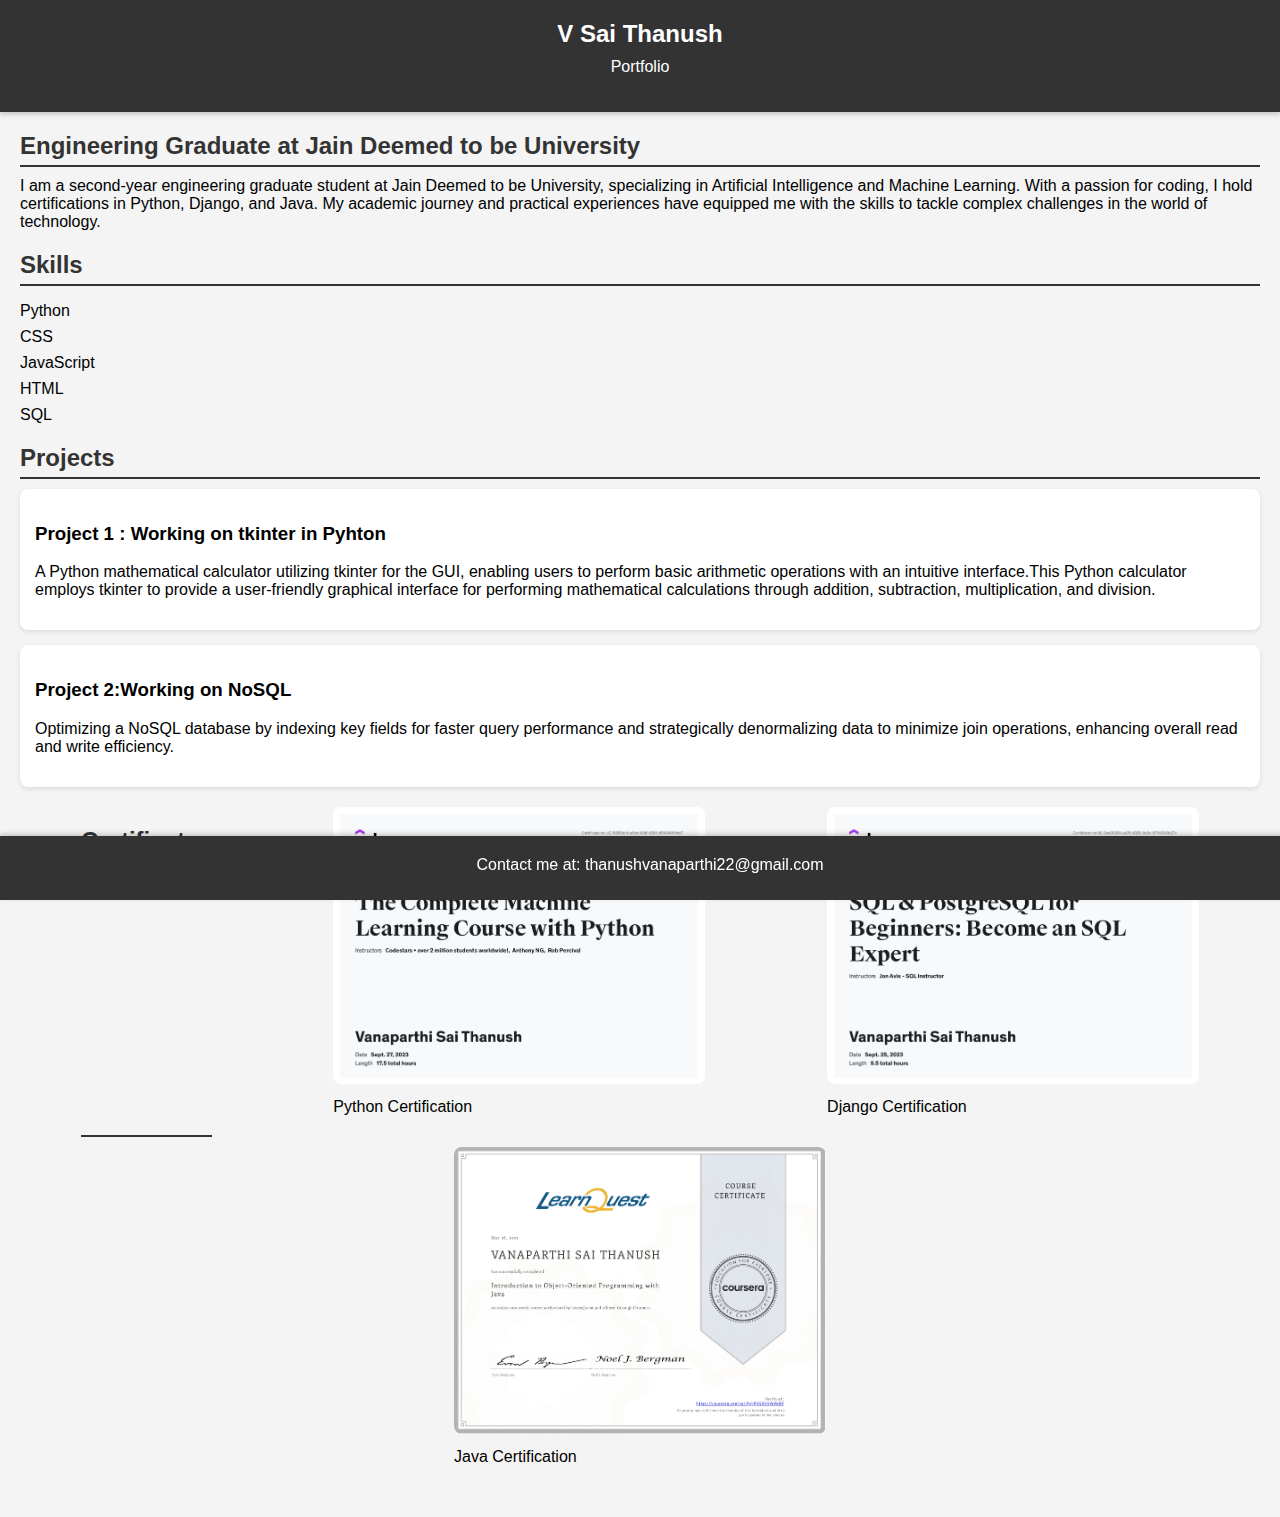
<file: Task 1/index.html>
<!DOCTYPE html>
<html lang="en">
<head>
    <meta charset="UTF-8">
    <meta name="viewport" content="width=device-width, initial-scale=1.0">
    <link rel="stylesheet" href="styles.css">
    <title>V Sai Thanush - Portfolio</title>
</head>
<body>
    <header>
        <h1>V Sai Thanush</h1>
        <p>Portfolio</p>
    </header>

    <section id="about">
        <h2>Engineering Graduate at Jain Deemed to be University</h2>
        <p>I am a second-year engineering graduate student at Jain Deemed to be University, specializing in Artificial Intelligence and Machine Learning. With a passion for coding, I hold certifications in Python, Django, and Java. My academic journey and practical experiences have equipped me with the skills to tackle complex challenges in the world of technology.</p>
    </section>

    <section id="skills">
        <h2>Skills</h2>
        <ul>
            <li>Python</li>
            <li>CSS</li>
            <li>JavaScript</li>
            <li>HTML</li>
            <li>SQL</li>
            <!-- Add more skills as needed -->
        </ul>
    </section>

    <section id="projects">
        <h2>Projects</h2>
        <div class="project">
            <h3>Project 1 : Working on tkinter in Pyhton</h3>
            <p>A Python mathematical calculator utilizing tkinter for the GUI, enabling users to perform basic arithmetic operations with an intuitive interface.This Python calculator employs tkinter to provide a user-friendly graphical interface for performing mathematical calculations through addition, subtraction, multiplication, and division.</p>
        </div>
        <div class="project">
            <h3>Project 2:Working on NoSQL</h3>
            <p>Optimizing a NoSQL database by indexing key fields for faster query performance and strategically denormalizing data to minimize join operations, enhancing overall read and write efficiency.</p>
        </div>
        <!-- Add more projects as needed -->
    </section>

    <section id="certificates">
        <h2>Certificates</h2>
        <div class="certificate">
            <img src="python_certificate.jpg" alt="Python Certificate">
            <p>Python Certification</p>
        </div>
        <div class="certificate">
            <img src="sql_certificate.jpg" alt="Django Certificate">
            <p>Django Certification</p>
        </div>
        <div class="certificate">
            <img src="java_certificate.jpg" alt="Java Certificate">
            <p>Java Certification</p>
        </div>
        <!-- Add more certificates as needed -->
    </section>

    <footer>
        <p>Contact me at: thanushvanaparthi22@gmail.com</p>
    </footer>
</body>
</html>
</file>
<file: Task 1/styles.css>
body {
    font-family: 'Arial', sans-serif;
    margin: 0;
    padding: 0;
    background-color: #f4f4f4;
}

header {
    background-color: #333;
    color: #fff;
    text-align: center;
    padding: 20px 20px; /* Decreased padding */
    box-shadow: 0px 2px 5px rgba(0, 0, 0, 0.2);
}

h1 {
    font-size: 1.5em; /* Decreased font size */
    margin: 0;
}

p {
    font-size: 1em; /* Decreased font size */
    margin-top: 10px;
}

section {
    margin: 20px; /* Decreased margin */
}

h2 {
    color: #333;
    border-bottom: 2px solid #333;
    padding-bottom: 5px;
    margin-bottom: 10px; /* Decreased margin */
}

ul {
    list-style-type: none;
    padding: 0;
}

li {
    margin-bottom: 8px; /* Decreased margin */
}

.project {
    background-color: #fff;
    padding: 15px; /* Decreased padding */
    margin-bottom: 15px; /* Decreased margin */
    box-shadow: 0px 2px 5px rgba(0, 0, 0, 0.1);
    border-radius: 8px;
}

footer {
    background-color: #333;
    color: #fff;
    text-align: center;
    padding: 10px; /* Decreased padding */
    position: fixed;
    bottom: 0;
    width: 100%;
    box-shadow: 0px -2px 5px rgba(0, 0, 0, 0.2);
}

/* New styles for certificates */
#certificates {
    display: flex;
    flex-wrap: wrap;
    justify-content: space-around;
}

.certificate {
    width: 30%;
    margin-bottom: 15px; /* Decreased margin */
}

.certificate img {
    max-width: 100%;
    height: auto;
    border-radius: 8px;
}
</file>
